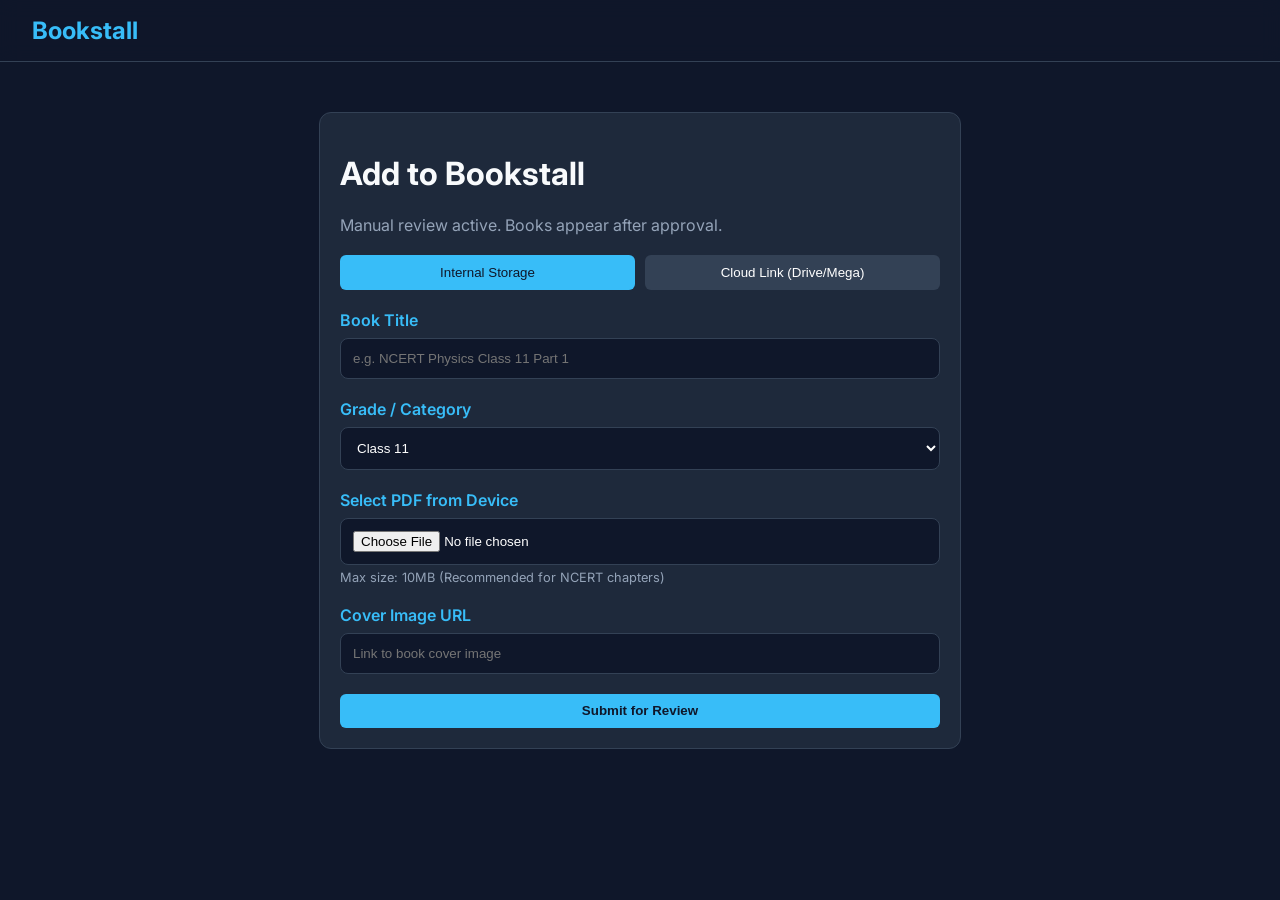
<file: upload.html>
<!DOCTYPE html>
<html lang="en">
<head>
    <meta charset="UTF-8">
    <meta name="viewport" content="width=device-width, initial-scale=1.0">
    <title>Upload to Bookstall | Digital Library</title>
    <link rel="stylesheet" href="style.css">
    <link href="https://fonts.googleapis.com/css2?family=Inter:wght@400;600&display=swap" rel="stylesheet">
    <style>
        .upload-container { max-width: 600px; margin: 50px auto; padding: 20px; background: var(--card-bg); border-radius: 12px; border: 1px solid #334155; }
        .form-group { margin-bottom: 20px; }
        label { display: block; margin-bottom: 8px; font-weight: 600; color: var(--accent); }
        input, select { width: 100%; padding: 12px; border-radius: 8px; border: 1px solid #334155; background: #0f172a; color: white; box-sizing: border-box; }
        .file-info { font-size: 0.8rem; color: var(--text-dim); margin-top: 5px; }
        .tab-buttons { display: flex; gap: 10px; margin-bottom: 20px; }
        .tab-btn { flex: 1; padding: 10px; background: #334155; border: none; color: white; cursor: pointer; border-radius: 6px; }
        .tab-btn.active { background: var(--accent); color: #0f172a; }
        #linkInput { display: none; } /* Hidden by default */
    </style>
</head>
<body>

    <header class="top-bar">
        <div class="logo"><a href="index.html" style="color:inherit; text-decoration:none;">Bookstall</a></div>
    </header>

    <div class="upload-container">
        <h1>Add to Bookstall</h1>
        <p style="color: var(--text-dim); margin-bottom: 20px;">Manual review active. Books appear after approval.</p>

        <div class="tab-buttons">
            <button type="button" class="tab-btn active" onclick="showMethod('file')">Internal Storage</button>
            <button type="button" class="tab-btn" onclick="showMethod('link')">Cloud Link (Drive/Mega)</button>
        </div>

        <form action="https://bookstall.infinityfreeapp.com/upload_process.php" method="POST" enctype="multipart/form-data">
            
            <div class="form-group">
                <label>Book Title</label>
                <input type="text" name="title" placeholder="e.g. NCERT Physics Class 11 Part 1" required>
            </div>

            <div class="form-group">
                <label>Grade / Category</label>
                <select name="grade">
                    <option value="Class 11">Class 11</option>
                    <option value="Class 12">Class 12</option>
                    <option value="JEE">JEE Main/Adv</option>
                    <option value="NEET">NEET</option>
                    <option value="UPSC">UPSC</option>
                    <option value="Fairy Tale">Fairy Tale</option>
                </select>
            </div>

            <div class="form-group" id="fileInput">
                <label>Select PDF from Device</label>
                <input type="file" name="book_file" accept=".pdf,.epub">
                <p class="file-info">Max size: 10MB (Recommended for NCERT chapters)</p>
            </div>

            <div class="form-group" id="linkInput">
                <label>Paste Cloud Link</label>
                <input type="url" name="file_url" placeholder="https://drive.google.com/...">
                <p class="file-info">Use this for large books (>10MB)</p>
            </div>

            <div class="form-group">
                <label>Cover Image URL</label>
                <input type="url" name="cover_url" placeholder="Link to book cover image" required>
            </div>

            <button type="submit" class="upload-btn" style="width:100%; border:none; cursor:pointer;">Submit for Review</button>
        </form>
    </div>

    <script>
        function showMethod(method) {
            const fileInp = document.getElementById('fileInput');
            const linkInp = document.getElementById('linkInput');
            const btns = document.querySelectorAll('.tab-btn');

            if (method === 'file') {
                fileInp.style.display = 'block';
                linkInp.style.display = 'none';
                btns[0].classList.add('active');
                btns[1].classList.remove('active');
            } else {
                fileInp.style.display = 'none';
                linkInp.style.display = 'block';
                btns[1].classList.add('active');
                btns[0].classList.remove('active');
            }
        }
    </script>
</body>
</html>
</file>
<file: style.css>
:root {
    --bg-color: #0f172a;
    --card-bg: #1e293b;
    --text-main: #f8fafc;
    --text-dim: #94a3b8;
    --accent: #38bdf8;
    --accent-hover: #0ea5e9;
}

body {
    background-color: var(--bg-color);
    color: var(--text-main);
    font-family: 'Inter', sans-serif;
    margin: 0;
}

/* Header Styles */
.top-bar {
    display: flex;
    justify-content: space-between;
    align-items: center;
    padding: 1rem 2rem;
    background: rgba(15, 23, 42, 0.8);
    backdrop-filter: blur(10px);
    position: sticky;
    top: 0;
    z-index: 100;
    border-bottom: 1px solid #334155;
}

.logo { font-size: 1.5rem; font-weight: 700; color: var(--accent); }

.search-container input {
    width: 400px;
    padding: 0.6rem 1rem;
    border-radius: 8px;
    border: 1px solid #334155;
    background: #1e293b;
    color: white;
}

.upload-btn {
    background: var(--accent);
    color: #0f172a;
    padding: 0.6rem 1.2rem;
    border-radius: 6px;
    text-decoration: none;
    font-weight: 600;
    transition: 0.2s;
}

.upload-btn:hover { background: var(--accent-hover); }

/* Grid Styles */
.container { padding: 2rem; }

.book-grid {
    display: grid;
    grid-template-columns: repeat(auto-fill, minmax(180px, 1fr));
    gap: 2rem;
    margin-top: 1.5rem;
}

.book-card {
    background: var(--card-bg);
    border-radius: 12px;
    overflow: hidden;
    transition: transform 0.2s;
    cursor: pointer;
    border: 1px solid transparent;
}

.book-card:hover {
    transform: translateY(-5px);
    border-color: var(--accent);
}

.cover-wrapper {
    width: 100%;
    aspect-ratio: 2/3;
    background: #334155;
}

.cover-wrapper img {
    width: 100%;
    height: 100%;
    object-fit: cover;
}

.book-info { padding: 1rem; }

.book-info h3 {
    font-size: 0.95rem;
    margin: 0 0 0.4rem 0;
    white-space: nowrap;
    overflow: hidden;
    text-overflow: ellipsis;
}

.book-info p {
    font-size: 0.8rem;
    color: var(--text-dim);
    margin: 0 0 0.8rem 0;
}

.badge {
    font-size: 0.7rem;
    padding: 2px 8px;
    background: #334155;
    border-radius: 4px;
    text-transform: uppercase;
}

.badge.exam { background: #0c4a6e; color: var(--accent); }
</file>
